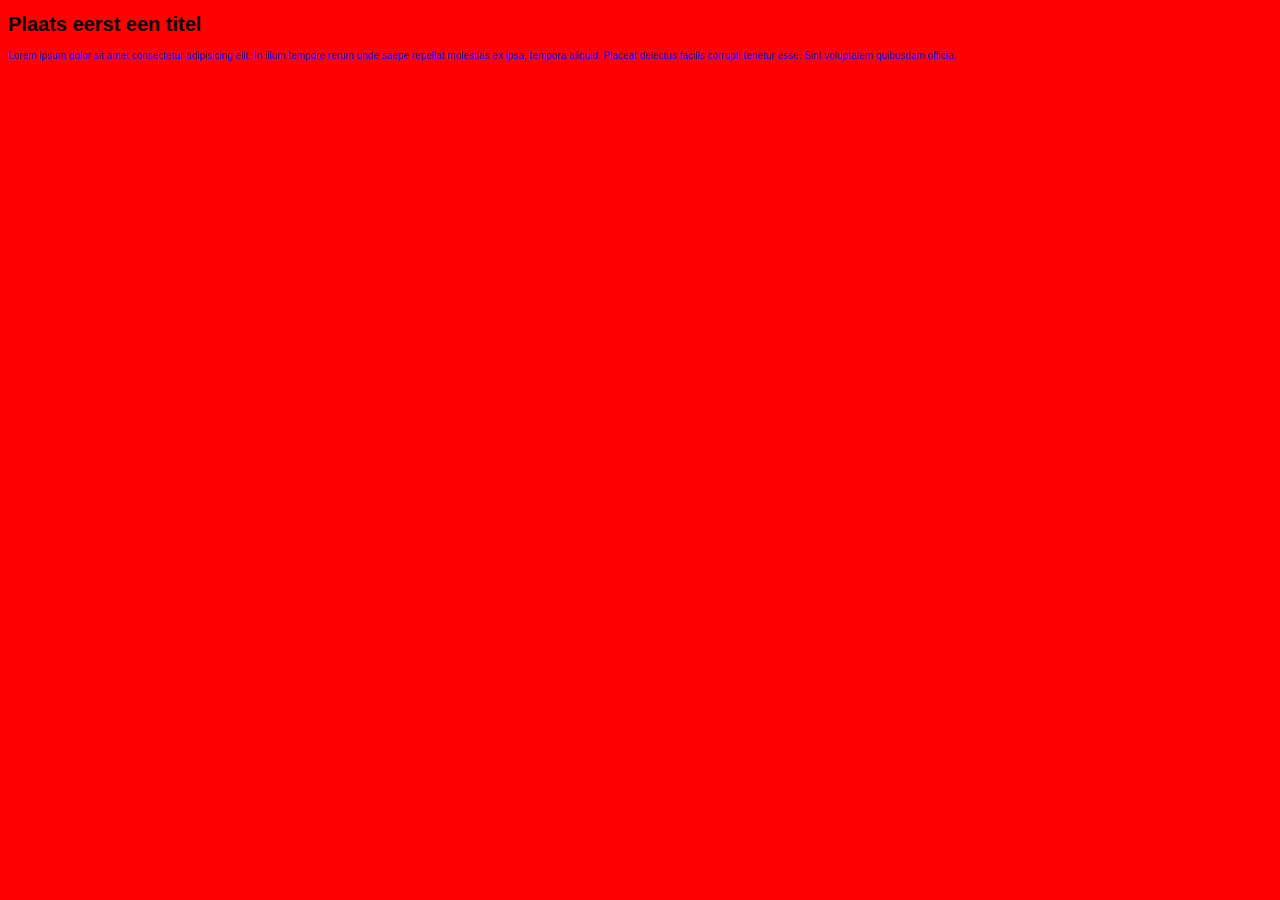
<file: oefening-01/index.html>
<!DOCTYPE html>
<html lang="nl-BE">
<head>
    <meta charset="UTF-8">
    <meta name="viewport" content="width=device-width, initial-scale=1.0">
    <title>Oefening 1</title>
    <link rel="stylesheet" href="css/style.css">
    <script src="#" defer></script>
</head>
<body>
    <h1>Plaats eerst een titel</h1>
    <p>Lorem ipsum dolor sit amet consectetur adipisicing elit. In illum tempore rerum unde saepe repellat molestias ex ipsa, tempora aliquid. Placeat delectus facilis corrupti tenetur esse. Sint voluptatem quibusdam officia.</p>
</body>
</html>
</file>
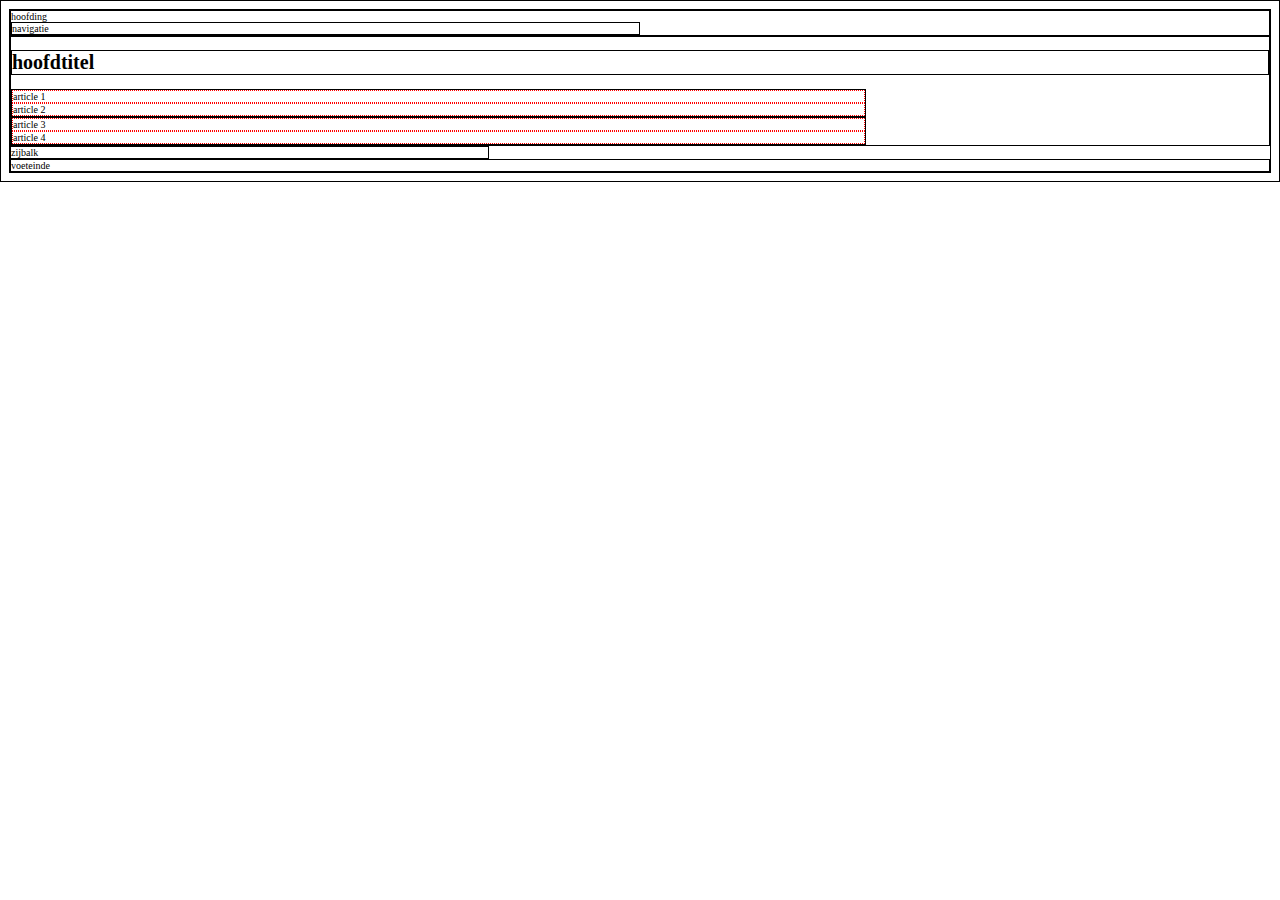
<file: oefening-03/index.html>
<!DOCTYPE html>
<html lang="nl-BE">
  <head>
    <meta charset="UTF-8" />
    <meta name="viewport" content="width=device-width, initial-scale=1.0" />
    <title>oefening 3</title>
    <link rel="stylesheet" href="css/style.css" />
    <script src="#" defer></script>
  </head>
  <body>
    <header>
      hoofding
      <nav>navigatie</nav>
    </header>
    <main>
      <h1>hoofdtitel</h1>
      <section>
        <article>article 1</article>
        <article>article 2</article>
      </section>
      <section>
        <article>article 3</article>
        <article>article 4</article>
      </section>
    </main>
    <aside>zijbalk</aside>
    <footer>voeteinde</footer>
  </body>
</html>
</file>
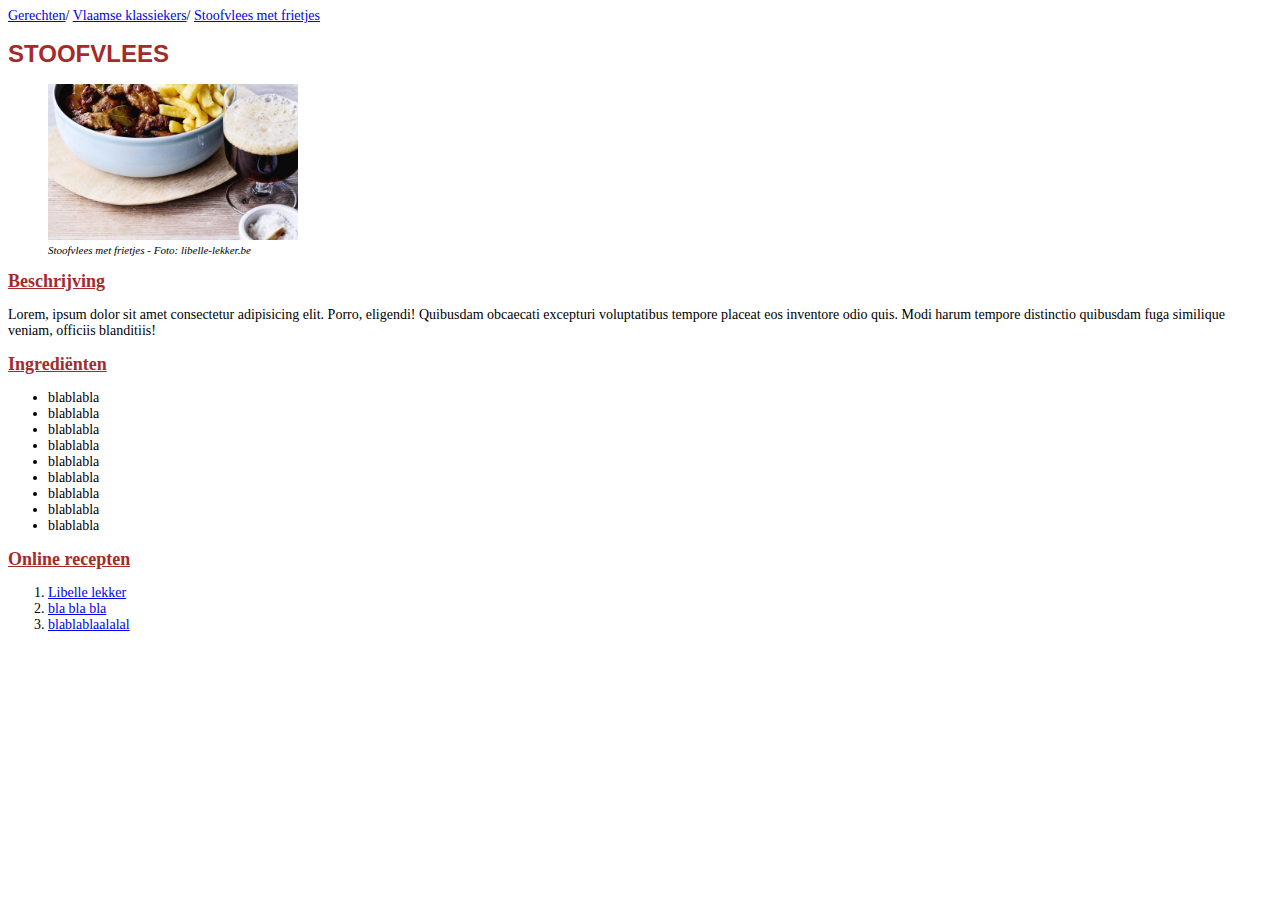
<file: oefening-04/index.html>
<!DOCTYPE html>
<html lang="nl-BE">
  <head>
    <meta charset="UTF-8" />
    <meta name="viewport" content="width=device-width, initial-scale=1.0" />
    <title>oefening 4</title>
    <link rel="stylesheet" href="css/style.css" />
    <script src="#" defer></script>
  </head>
  <body>
    <header>
      <nav>
        <a href="#">Gerechten</a>/ <a href="#">Vlaamse klassiekers</a>/
        <a href="#">Stoofvlees met frietjes</a>
      </nav>
    </header>
    <main>
      <h1>Stoofvlees</h1>
      <figure>
        <img
          src="./images/1084466.jpg"
          width="500px"
          alt="Stoofvlees met frietjes"
          title="Stoofvlees met frieten, samen met een biertje."
        />
        <figcaption>
          Stoofvlees met frietjes - Foto: libelle-lekker.be
        </figcaption>
      </figure>
      <h2>Beschrijving</h2>
      <p>
        Lorem, ipsum dolor sit amet consectetur adipisicing elit. Porro,
        eligendi! Quibusdam obcaecati excepturi voluptatibus tempore placeat eos
        inventore odio quis. Modi harum tempore distinctio quibusdam fuga
        similique veniam, officiis blanditiis!
      </p>
      <h2>Ingrediënten</h2>
      <ul>
        <li>blablabla</li>
        <li>blablabla</li>
        <li>blablabla</li>
        <li>blablabla</li>
        <li>blablabla</li>
        <li>blablabla</li>
        <li>blablabla</li>
        <li>blablabla</li>
        <li>blablabla</li>
      </ul>
      <h2>Online recepten</h2>
      <ol>
        <li><a href="#" target="_blank">Libelle lekker</a></li>
        <li><a href="#" target="_blank">bla bla bla</a></li>
        <li><a href="#" target="_blank">blablablaalalal</a></li>
      </ol>
    </main>
    <footer></footer>
  </body>
</html>
</file>
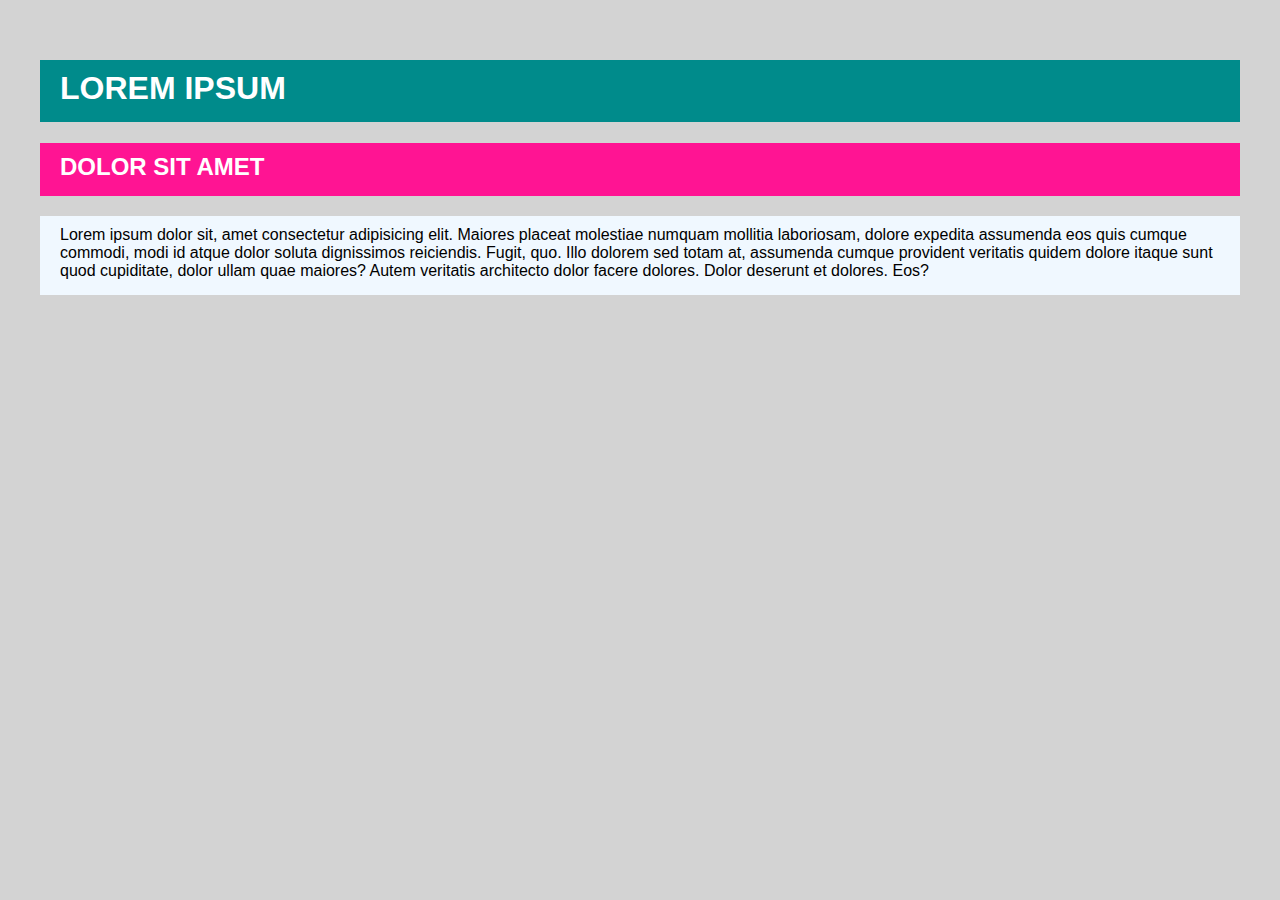
<file: oefening-05/index.html>
<!DOCTYPE html>
<html lang="nl-BE">
  <head>
    <meta charset="UTF-8" />
    <meta name="viewport" content="width=device-width, initial-scale=1.0" />
    <title>oefening 5</title>
    <link rel="stylesheet" href="css/style.css" />
    <script src="#" defer></script>
  </head>
  <body>
    <h1>Lorem ipsum</h1>
    <h2>dolor sit amet</h2>
    <p>
      Lorem ipsum dolor sit, amet consectetur adipisicing elit. Maiores placeat
      molestiae numquam mollitia laboriosam, dolore expedita assumenda eos quis
      cumque commodi, modi id atque dolor soluta dignissimos reiciendis. Fugit,
      quo. Illo dolorem sed totam at, assumenda cumque provident veritatis
      quidem dolore itaque sunt quod cupiditate, dolor ullam quae maiores? Autem
      veritatis architecto dolor facere dolores. Dolor deserunt et dolores. Eos?
    </p>
  </body>
</html>
</file>
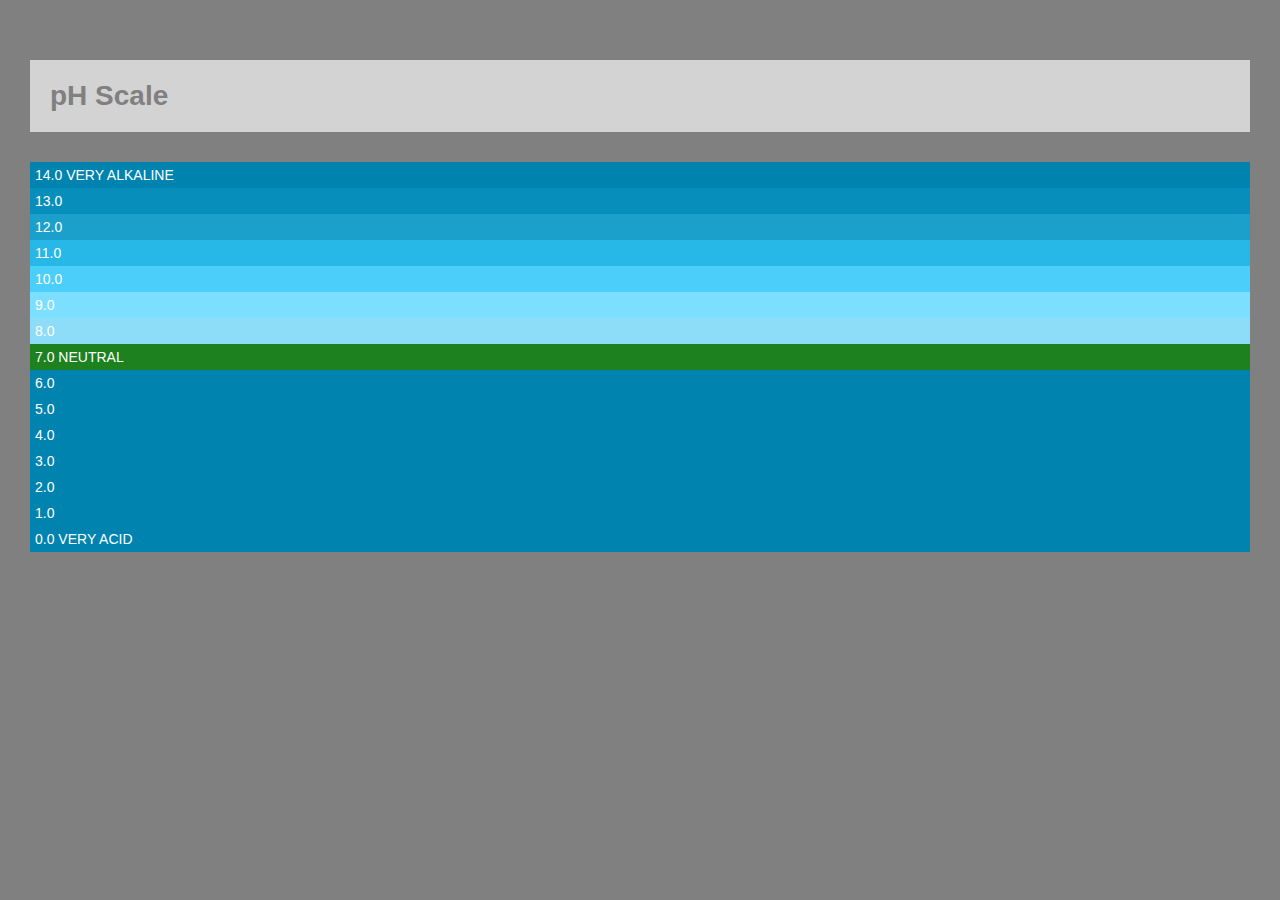
<file: oefening-06/index.html>
<!DOCTYPE html>
<html lang="nl-BE">
<head>
    <meta charset="UTF-8">
    <meta name="viewport" content="width=device-width, initial-scale=1.0">
    <title>oefening 6</title>
    <link rel="stylesheet" href="css/style.css">
    <script src="#" defer></script>
</head>
<body>
    <h1>pH Scale</h1>
    <p>14.0 very alkaline</p>
    <p>13.0</p>
    <p>12.0</p>
    <p>11.0</p>
    <p>10.0</p>
    <p>9.0</p>
    <p>8.0</p>
    <p>7.0 neutral</p>
    <p>6.0</p>
    <p>5.0</p>
    <p>4.0</p>
    <p>3.0</p>
    <p>2.0</p>
    <p>1.0</p>
    <p>0.0 very acid</p>
</body>
</html>
</file>
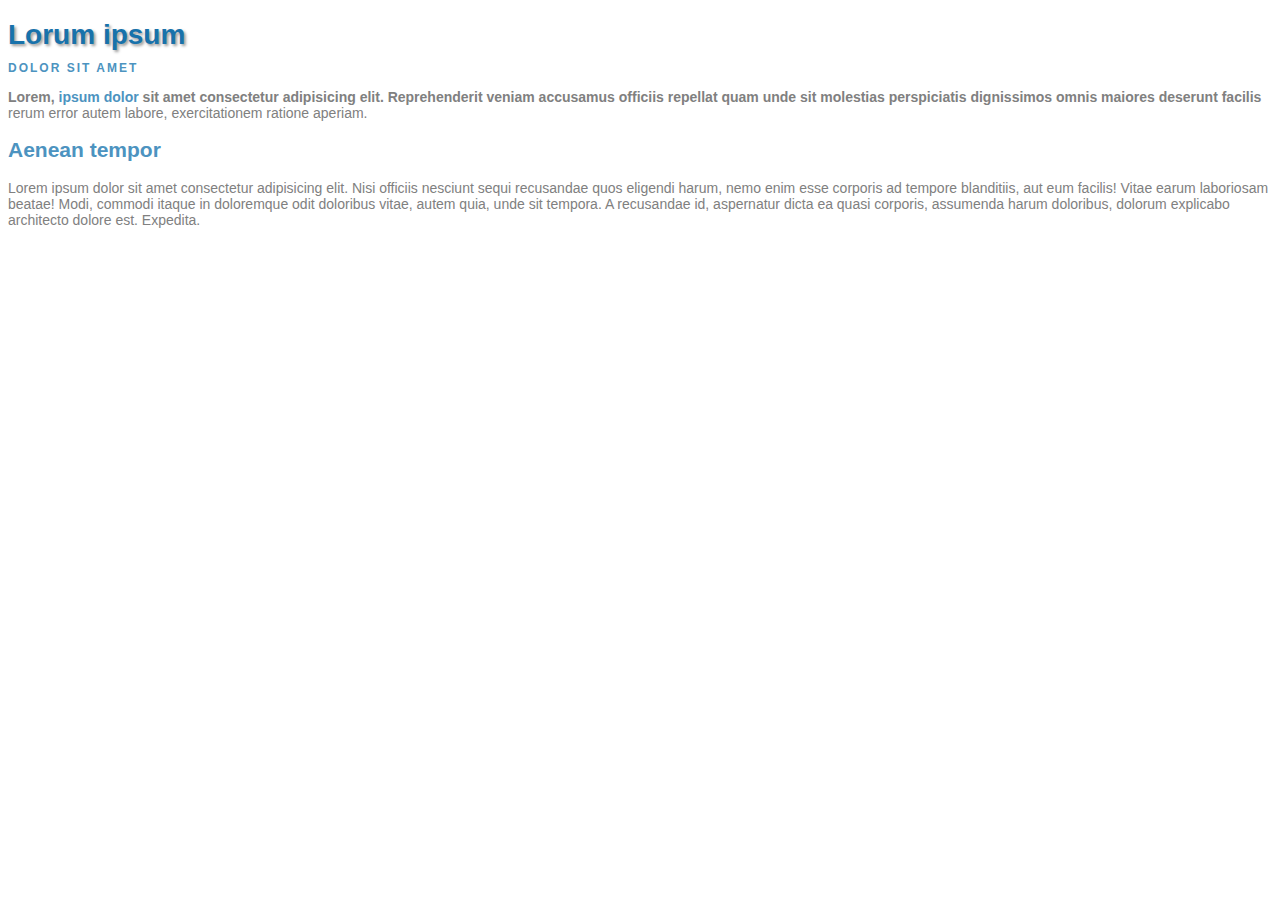
<file: oefening-07/index.html>
<!DOCTYPE html>
<html lang="nl-BE">
  <head>
    <meta charset="UTF-8" />
    <meta name="viewport" content="width=device-width, initial-scale=1.0" />
    <title>oefening 7</title>
    <link rel="stylesheet" href="css/style.css" />
    <script src="#" defer></script>
  </head>
  <body>
    <h1>Lorum ipsum</h1>
    <h2>dolor sit amet</h2>
    <p>
      Lorem, <a href="#" target="_blank">ipsum dolor</a> sit amet consectetur adipisicing elit.
      Reprehenderit veniam accusamus officiis repellat quam unde sit molestias
      perspiciatis dignissimos omnis maiores deserunt facilis rerum error autem
      labore, exercitationem ratione aperiam.
    </p>
    <h2>Aenean tempor</h2>
    <p>
      Lorem ipsum dolor sit amet consectetur adipisicing elit. Nisi officiis
      nesciunt sequi recusandae quos eligendi harum, nemo enim esse corporis ad
      tempore blanditiis, aut eum facilis! Vitae earum laboriosam beatae! Modi,
      commodi itaque in doloremque odit doloribus vitae, autem quia, unde sit
      tempora. A recusandae id, aspernatur dicta ea quasi corporis, assumenda
      harum doloribus, dolorum explicabo architecto dolore est. Expedita.
    </p>
  </body>
</html>
</file>
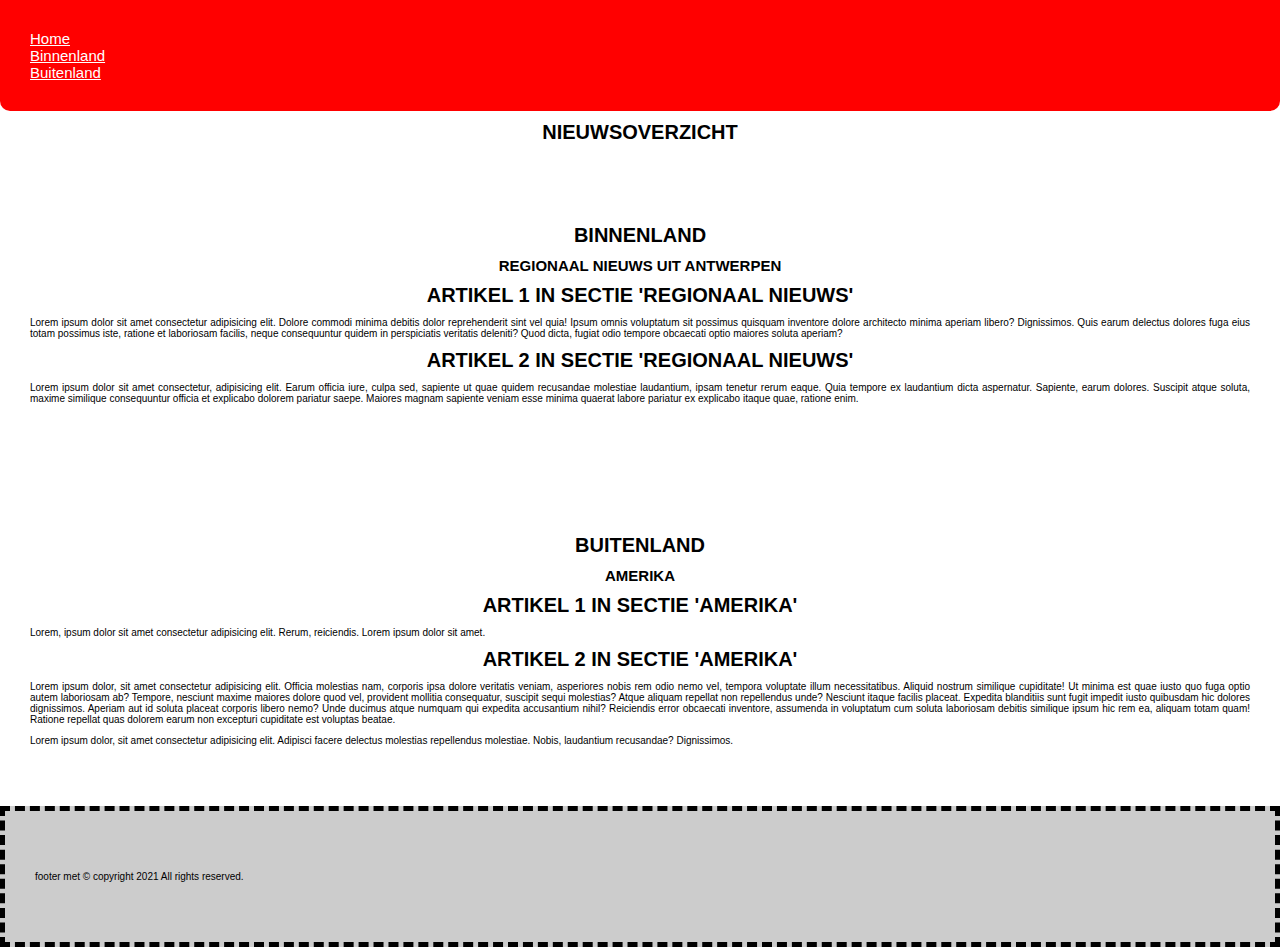
<file: oefening-08/index.html>
<!DOCTYPE html>
<html lang="nl-BE">
  <head>
    <meta charset="UTF-8" />
    <meta name="viewport" content="width=device-width, initial-scale=1.0" />
    <title>Document</title>
    <link rel="stylesheet" href="css/style.css" />
    <script src="#" defer></script>
  </head>
  <body>
    <header>
      <nav>
        <ul>
          <li><a href="#">Home</a></li>
          <li><a href="#">Binnenland</a></li>
          <li><a href="#">Buitenland</a></li>
        </ul>
      </nav>
    </header>
    <main>
      <h1>Nieuwsoverzicht</h1>
      <section>
        <h1>binnenland</h1>
        <h2>regionaal nieuws uit antwerpen</h2>
        <article>
          <h1>artikel 1 in sectie 'regionaal nieuws'</h1>
          <p>
            Lorem ipsum dolor sit amet consectetur adipisicing elit. Dolore
            commodi minima debitis dolor reprehenderit sint vel quia! Ipsum
            omnis voluptatum sit possimus quisquam inventore dolore architecto
            minima aperiam libero? Dignissimos. Quis earum delectus dolores fuga
            eius totam possimus iste, ratione et laboriosam facilis, neque
            consequuntur quidem in perspiciatis veritatis deleniti? Quod dicta,
            fugiat odio tempore obcaecati optio maiores soluta aperiam?
          </p>
        </article>
        <article>
          <h1>artikel 2 in sectie 'regionaal nieuws'</h1>
          <p>
            Lorem ipsum dolor sit amet consectetur, adipisicing elit. Earum
            officia iure, culpa sed, sapiente ut quae quidem recusandae
            molestiae laudantium, ipsam tenetur rerum eaque. Quia tempore ex
            laudantium dicta aspernatur. Sapiente, earum dolores. Suscipit atque
            soluta, maxime similique consequuntur officia et explicabo dolorem
            pariatur saepe. Maiores magnam sapiente veniam esse minima quaerat
            labore pariatur ex explicabo itaque quae, ratione enim.
          </p>
        </article>
      </section>
      <section>
        <h1>buitenland</h1>
        <h2>amerika</h2>
        <article>
          <h1>artikel 1 in sectie 'amerika'</h1>
          <p>
            Lorem, ipsum dolor sit amet consectetur adipisicing elit. Rerum,
            reiciendis. Lorem ipsum dolor sit amet.
          </p>
        </article>
        <article>
          <h1>artikel 2 in sectie 'amerika'</h1>
          <p>
            Lorem ipsum dolor, sit amet consectetur adipisicing elit. Officia
            molestias nam, corporis ipsa dolore veritatis veniam, asperiores
            nobis rem odio nemo vel, tempora voluptate illum necessitatibus.
            Aliquid nostrum similique cupiditate! Ut minima est quae iusto quo
            fuga optio autem laboriosam ab? Tempore, nesciunt maxime maiores
            dolore quod vel, provident mollitia consequatur, suscipit sequi
            molestias? Atque aliquam repellat non repellendus unde? Nesciunt
            itaque facilis placeat. Expedita blanditiis sunt fugit impedit iusto
            quibusdam hic dolores dignissimos. Aperiam aut id soluta placeat
            corporis libero nemo? Unde ducimus atque numquam qui expedita
            accusantium nihil? Reiciendis error obcaecati inventore, assumenda
            in voluptatum cum soluta laboriosam debitis similique ipsum hic rem
            ea, aliquam totam quam! Ratione repellat quas dolorem earum non
            excepturi cupiditate est voluptas beatae.
          </p>
          <p>
            Lorem ipsum dolor, sit amet consectetur adipisicing elit. Adipisci
            facere delectus molestias repellendus molestiae. Nobis, laudantium
            recusandae? Dignissimos.
          </p>
        </article>
      </section>
    </main>
    <footer>
        <p>footer met &copy; copyright 2021 All rights reserved.</p>
    </footer>
  </body>
</html>
</file>
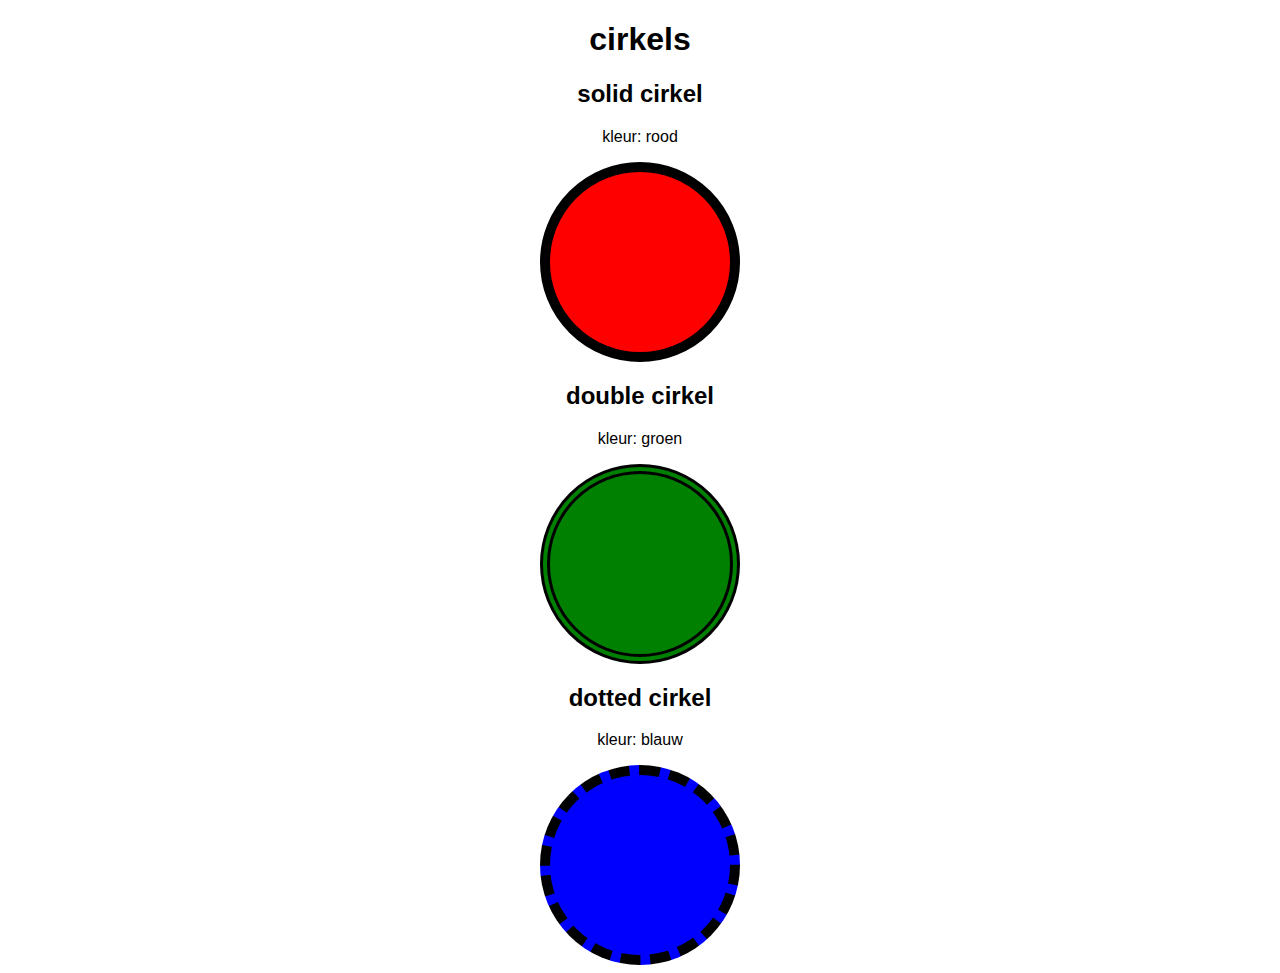
<file: oefening-09/index.html>
<!DOCTYPE html>
<html lang="nl-BE">
<head>
    <meta charset="UTF-8">
    <meta name="viewport" content="width=device-width, initial-scale=1.0">
    <title>oefening 9</title>
    <link rel="stylesheet" href="css/style.css">
    <script src="#" defer></script>
</head>
<body>
    <h1>cirkels</h1>
    <h2>solid cirkel</h2>
    <p>kleur: rood</p>
    <p class="solid"></p>
    <h2>double cirkel</h2>
    <p>kleur: groen</p>
    <p class="double"></p>
    <h2>dotted cirkel</h2>
    <p>kleur: blauw</p>
    <p class="dotted"></p>
</body>
</html>
</file>
<file: oefening-01/css/style.css>
/* drie basisstijlregels om je te helpen */
:root {/*OF html --> the root element is always the html element.*/
  font-size: 62.5%; /* zet je dit op 62.5%, dan is elke rem 10px waard, anders 16px */
}
html {
  box-sizing: border-box; /*OVERBODIG Zet box-sizing op border-box voor het html element */
}
*,
*:before, /* ::after ::before worden gebruikt om specifieke delen van een element te stylen. Ze zijn meestal gebruikt om content in te voegen zonder dat je de HTML hoeft aan te passen.*/
*:after {
  box-sizing: border-box;  /* Zet box-sizing op border-box voor alle elementen, inclusief pseudo-elementen */
}


/* hier komt jouw css */
body{
  background-color: red;
  font-family: Arial, Helvetica, sans-serif;
}
p{
  color: blue;
}
</file>
<file: oefening-03/css/style.css>
/* drie basisstijlregels om je te helpen */
:root {/*OF html --> the root element is always the html element.*/
  font-size: 62.5%; /* zet je dit op 62.5%, dan is elke rem 10px waard, anders 16px */
}
html {
  box-sizing: border-box; /*OVERBODIG Zet box-sizing op border-box voor het html element */
}
*,
*:before, /* ::after ::before worden gebruikt om specifieke delen van een element te stylen. Ze zijn meestal gebruikt om content in te voegen zonder dat je de HTML hoeft aan te passen.*/
*:after {
  box-sizing: border-box;  /* Zet box-sizing op border-box voor alle elementen, inclusief pseudo-elementen */
}


/* hier komt jouw css */
*{
  border: 1px solid black;
}
section{
  width: 68%;
}
aside{
  width: 38%;
}
nav{
  width: 50%;
}
article{
  border: 1px dotted red;
}
</file>
<file: oefening-04/css/style.css>
/* drie basisstijlregels om je te helpen */
:root {/*OF html --> the root element is always the html element.*/
  font-size: 62.5%; /* zet je dit op 62.5%, dan is elke rem 10px waard, anders 16px */
}
html {
  box-sizing: border-box; /*OVERBODIG Zet box-sizing op border-box voor het html element */
}
*,
*:before, /* ::after ::before worden gebruikt om specifieke delen van een element te stylen. Ze zijn meestal gebruikt om content in te voegen zonder dat je de HTML hoeft aan te passen.*/
*:after {
  box-sizing: border-box;  /* Zet box-sizing op border-box voor alle elementen, inclusief pseudo-elementen */
}


/* hier komt jouw css */
body {
  font-size: 14px;
}
h1{
  font-family: Verdana, Geneva, Tahoma, sans-serif;
  font-size: 24px;
  font-weight: 900;
  color: brown;
  text-transform: uppercase;
}
h2{
  color: brown;
  font-size: 18px;
  text-decoration: underline;
}
figcaption{
  font-style: italic;
  font-size: 11px;
}
img{
  max-width: 250px;
}
</file>
<file: oefening-05/css/style.css>
/* drie basisstijlregels om je te helpen */
:root {/*OF html --> the root element is always the html element.*/
  font-size: 62.5%; /* zet je dit op 62.5%, dan is elke rem 10px waard, anders 16px */
}
html {
  box-sizing: border-box; /*OVERBODIG Zet box-sizing op border-box voor het html element */
}
*,
*:before, /* ::after ::before worden gebruikt om specifieke delen van een element te stylen. Ze zijn meestal gebruikt om content in te voegen zonder dat je de HTML hoeft aan te passen.*/
*:after {
  box-sizing: border-box;  /* Zet box-sizing op border-box voor alle elementen, inclusief pseudo-elementen */
}


/* hier komt jouw css */
body{
  background-color: lightgray;
  font-family: arial;
  font-size: 16px;
  margin: 60px 40px;
}
h1, h2{
  color: white;
  text-transform: uppercase;
  padding: 10px 20px 15px 20px;
}
p{
  padding: 10px 20px 15px 20px;
  background-color: aliceblue;
}
h1{
  background-color: darkcyan;
}
h2{
  background-color: deeppink;
}
</file>
<file: oefening-06/css/style.css>
/* drie basisstijlregels om je te helpen */
:root {/*OF html --> the root element is always the html element.*/
  font-size: 62.5%; /* zet je dit op 62.5%, dan is elke rem 10px waard, anders 16px */
}
html {
  box-sizing: border-box; /*OVERBODIG Zet box-sizing op border-box voor het html element */
}
*,
*:before, /* ::after ::before worden gebruikt om specifieke delen van een element te stylen. Ze zijn meestal gebruikt om content in te voegen zonder dat je de HTML hoeft aan te passen.*/
*:after {
  box-sizing: border-box;  /* Zet box-sizing op border-box voor alle elementen, inclusief pseudo-elementen */
}


/* hier komt jouw css */
body{
  background-color: gray;
  font-family: Arial, Helvetica, sans-serif;
  color: white;
  margin: 60px 30px;
  font-size: 14px;
}
h1{
  background-color: lightgray;
  margin-bottom: 30px;
  padding: 20px;
  color: gray;
  font-weight: 700;
}
p{
  background-color: rgb(0, 131, 175);
  margin: 0;
  padding: 5px;
  text-transform: uppercase;
}
p:nth-of-type(2){
  background-color: rgb(8, 142, 187);
}
p:nth-of-type(3){
  background-color: rgb(27, 159, 203);
}

p:nth-of-type(4){
  background-color: rgb(39, 184, 232);
}

p:nth-of-type(5){
  background-color: rgb(75, 206, 250);
}

p:nth-of-type(6){
  background-color: rgb(125, 223, 255);
}

p:nth-of-type(7){
  background-color: rgb(142, 221, 248);
}

p:nth-of-type(8){
  background-color: rgb(28, 129, 30);
}
</file>
<file: oefening-07/css/style.css>
/* drie basisstijlregels om je te helpen */
:root {/*OF html --> the root element is always the html element.*/
  font-size: 62.5%; /* zet je dit op 62.5%, dan is elke rem 10px waard, anders 16px */
}
html {
  box-sizing: border-box; /*OVERBODIG Zet box-sizing op border-box voor het html element */
}
*,
*:before, /* ::after ::before worden gebruikt om specifieke delen van een element te stylen. Ze zijn meestal gebruikt om content in te voegen zonder dat je de HTML hoeft aan te passen.*/
*:after {
  box-sizing: border-box;  /* Zet box-sizing op border-box voor alle elementen, inclusief pseudo-elementen */
}


/* hier komt jouw css */
body{
  font-size: 14px;
  color: gray;
  font-family: arial;
}
h1{
  color: rgb(24, 114, 171);
  text-shadow: 2px 2px 3px rgb(0,0,0,0.4);
  margin-bottom: 0;
}
h2:first-of-type{
  font-size: 12px;
  color: rgb(76, 147, 192);
  text-transform: uppercase;
  letter-spacing: .2rem;
}
p:first-of-type::first-line{
  font-weight: bolder;
}
p a, h2:last-of-type{
  color: rgb(76, 147, 192);
  text-decoration: none;
}
a:hover{
  text-decoration: underline;
}
</file>
<file: oefening-08/css/style.css>
/* drie basisstijlregels om je te helpen */
:root {/*OF html --> the root element is always the html element.*/
  font-size: 62.5%; /* zet je dit op 62.5%, dan is elke rem 10px waard, anders 16px */
}
html {
  box-sizing: border-box; /*OVERBODIG Zet box-sizing op border-box voor het html element */
}
*,
*:before, /* ::after ::before worden gebruikt om specifieke delen van een element te stylen. Ze zijn meestal gebruikt om content in te voegen zonder dat je de HTML hoeft aan te passen.*/
*:after {
  box-sizing: border-box;  /* Zet box-sizing op border-box voor alle elementen, inclusief pseudo-elementen */
}


/* hier komt jouw css */
*{
  margin: 0;
}
body{
  font-family: Arial, Helvetica, sans-serif;
  font-size: 1rem;
  text-align: justify;
  margin: 0;
}
header{
  background-color: red;
  margin: 0;
  padding: 30px 0;
  font-size: 1.5rem;
  border-radius: 0 0 10px 10px;
}
header a {
  color: white;
}
header ul{
  list-style-type: none;
  padding-left: 30px;
}
h1, h2{
  text-align: center;
  text-transform: uppercase;
  margin-top: 10px;
  margin-bottom: 10px;
}
section, footer{
  padding: 60px 30px;
}
footer{
  background-color: #ccc;
  font-size: 1rem;
  border: 5px dashed black;
}
article p:nth-of-type(2){
  margin-top: 1rem;
}
</file>
<file: oefening-09/css/style.css>
/* drie basisstijlregels om je te helpen */
:root {/*OF html --> the root element is always the html element.*/
  font-size: 100%; /* zet je dit op 62.5%, dan is elke rem 10px waard, anders 16px */
}
html {
  box-sizing: border-box; /*OVERBODIG Zet box-sizing op border-box voor het html element */
}
*,
*:before, /* ::after ::before worden gebruikt om specifieke delen van een element te stylen. Ze zijn meestal gebruikt om content in te voegen zonder dat je de HTML hoeft aan te passen.*/
*:after {
  box-sizing: border-box;  /* Zet box-sizing op border-box voor alle elementen, inclusief pseudo-elementen */
}


/* hier komt jouw css */
body{
  font-family: Arial, Helvetica, sans-serif;
  font-size: 1rem;
  text-align: center;
}
h1, h2{
  font-weight: 900;
}
.solid, .double, .dotted{
  width: 200px;
  height: 200px;
  margin: 0 auto;
  border-radius: 50%;
  border: 10px solid black;
}
.solid{
  background-color: red;
}
.double{
  background-color: green;
  border-style: double;
}
.dotted{
  border-style: dashed;
  background-color: blue;
}
</file>
